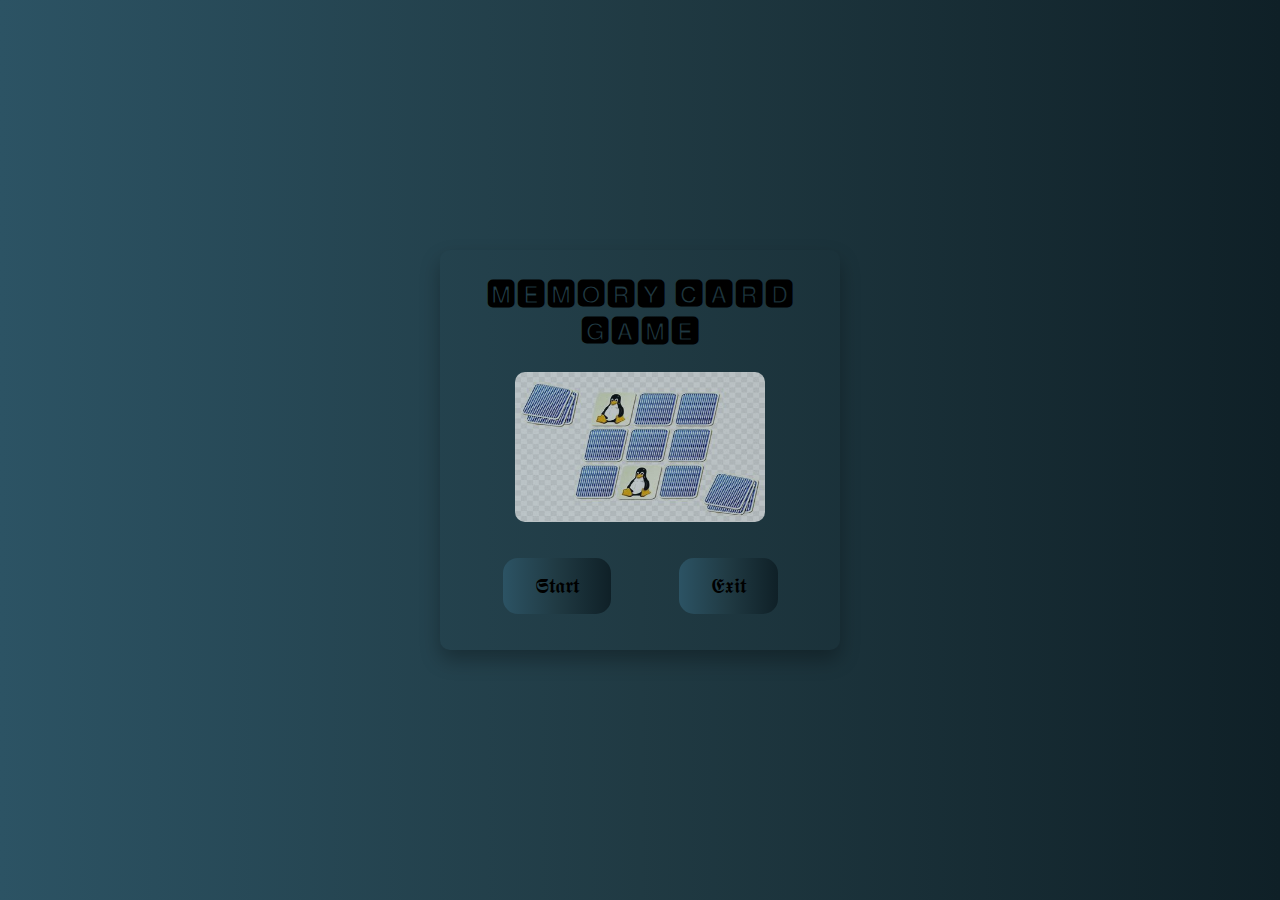
<file: Memory card/index.html>
<!DOCTYPE html>
<html lang="en">
<head>
    <meta charset="UTF-8">
    <meta http-equiv="X-UA-Compatible" content="IE=edge">
    <meta name="viewport" content="width=device-width, initial-scale=1.0">
    <title> CardMemory Game |HomePage
    </title>
    <link rel="stylesheet" href="style1.css">

   
</head>
<body>
    <main class="cont">
         <div class="cont1">
            <div class="inner-cont">
                <p>🅼🅴🅼🅾🆁🆈 🅲🅰🆁🅳 🅶🅰🅼🅴</p>
                <img src="images/bg.jpg" alt="">
                <div class="btn">
                    <a href="game.html"><button class="btn1">𝕾𝖙𝖆𝖗𝖙</button></a>
                   <button class="btn1" id="btn2">𝕰𝖝𝖎𝖙</button>
                </div>
            </div>
        </div>
    </main>
    <script>
        let rep =document.querySelector("#btn2");
        rep.addEventListener("click",() =>{
            window.close();
 });
    </script>
   
</body>
</html>
</file>
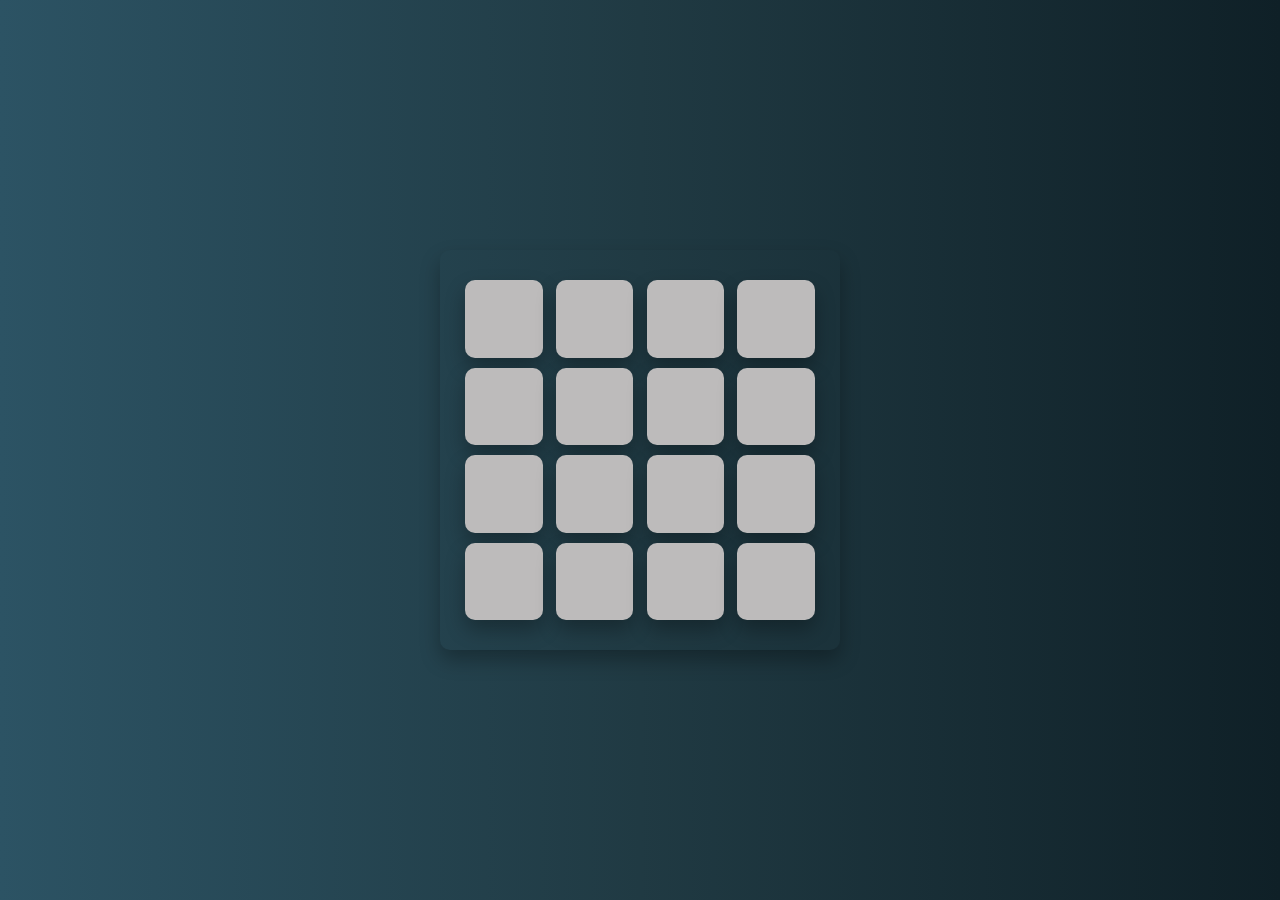
<file: Memory card/game.html>
<!DOCTYPE html>
<html lang="en">
<head>
    <meta charset="UTF-8">
    <meta http-equiv="X-UA-Compatible" content="IE=edge">
    <meta name="viewport" content="width=device-width, initial-scale=1.0">
    <title>MemoryCard Game</title>
    <link rel="stylesheet" href="style.css">

    <link rel="stylesheet" href="https://fonts.googleapis.com/icon?family=Material+Icons">
</head>
<body>
    
    <div class="wrap">
        <ul class="cards">
            <li class="card">
                <div class="view front-view">
                    <span class="material-icons">question_mark</span>
                </div>
                <div class="view back-view">
                    <img src="images/img-1.png" alt="card-img1">
                </div>
            </li>
            <li class="card">
                <div class="view front-view">
                    <span class="material-icons">question_mark</span>
                </div>
                <div class="view back-view">
                    <img src="images/img-2.png" alt="card-img2">
                </div>
            </li>
            <li class="card">
                <div class="view front-view">
                    <span class="material-icons">question_mark</span>
                </div>
                <div class="view back-view">
                    <img src="images/img-3.png" alt="card-img3">
                </div>
            </li>
            <li class="card">
                <div class="view front-view">
                    <span class="material-icons">question_mark</span>
                </div>
                <div class="view back-view">
                    <img src="images/img-4.png" alt="card-img4">
                </div>
            </li>
            <li class="card">
                <div class="view front-view">
                    <span class="material-icons">question_mark</span>
                </div>
                <div class="view back-view">
                    <img src="images/img-5.png" alt="card-img5">
                </div>
            </li>
            <li class="card">
                <div class="view front-view">
                    <span class="material-icons">question_mark</span>
                </div>
                <div class="view back-view">
                    <img src="images/img-6.png" alt="card-img6">
                </div>
            </li>
            <li class="card">
                <div class="view front-view">
                    <span class="material-icons">question_mark</span>
                </div>
                <div class="view back-view">
                    <img src="images/img-7.png" alt="card-img7">
                </div>
            </li>
            <li class="card">
                <div class="view front-view">
                    <span class="material-icons">question_mark</span>
                </div>
                <div class="view back-view">
                    <img src="images/img-8.png" alt="card-img8">
                </div>
            </li>
            <li class="card">
                <div class="view front-view">
                    <span class="material-icons">question_mark</span>
                </div>
                <div class="view back-view">
                    <img src="images/img-1.png" alt="card-img1">
                </div>
            </li>
            <li class="card">
                <div class="view front-view">
                    <span class="material-icons">question_mark</span>
                </div>
                <div class="view back-view">
                    <img src="images/img-2.png" alt="card-img2">
                </div>
            </li>
            <li class="card">
                <div class="view front-view">
                    <span class="material-icons">question_mark</span>
                </div>
                <div class="view back-view">
                    <img src="images/img-3.png" alt="card-img3">
                </div>
            </li>
            <li class="card">
                <div class="view front-view">
                    <span class="material-icons">question_mark</span>
                </div>
                <div class="view back-view">
                    <img src="images/img-4.png" alt="card-img4">
                </div>
            </li>
            <li class="card">
                <div class="view front-view">
                    <span class="material-icons">question_mark</span>
                </div>
                <div class="view back-view">
                    <img src="images/img-5.png" alt="card-img5">
                </div>
            </li>
            <li class="card">
                <div class="view front-view">
                    <span class="material-icons">question_mark</span>
                </div>
                <div class="view back-view">
                    <img src="images/img-6.png" alt="card-img6">
                </div>
            </li>
            <li class="card">
                <div class="view front-view">
                    <span class="material-icons">question_mark</span>
                </div>
                <div class="view back-view">
                    <img src="images/img-7.png" alt="card-img7">
                </div>
            </li>
            <li class="card">
                <div class="view front-view">
                    <span class="material-icons">question_mark</span>
                </div>
                <div class="view back-view">
                    <img src="images/img-8.png" alt="card-img8">
                </div>
            </li>
        </ul>
    </div>
    <script src="script.js"></script>
</body>
</html>
</file>
<file: Memory card/style1.css>
*{
    margin: 0;
    padding: 0;
    box-sizing: border-box;
    user-select: none;
}
.cont{
    width: 100%;
    height: 100vh;
    display: flex;
    align-items: center;
    justify-content: center;
    background: linear-gradient(to right, #2c5364, #203a43,#0f2027);
    
}
.cont .cont1{
   height: 400px;
   width: 400px;
   box-shadow: 0 10px 20px rgba(0,0,0,0.288);
   
    border-radius: 10px;
   

}
.cont1 .inner-cont p{
        font-size: 2rem;
        font-weight: 600;
        text-align: center;
        padding: 1.5rem;
        
}
img{
  
    width: 250px;
    height: 150px;
    margin-left: 75px;
    border-radius: 10px;
    opacity: .7;
}
.cont1 .inner-cont .btn{
   text-align: center;
   
   
   border-style: none;
   
}
.btn1{
    font-size: 1.3rem;
    margin: 2rem;
    padding: 1rem 2rem;
    border-radius: 15px;
    border-style: none;
    cursor: pointer;
    background: linear-gradient(to right, #2c5364, #203a43,#0f2027);

}
.btn1:hover{
    background: linear-gradient(to right, #0f2027, #203a43,#2c5364);
    /* transition: 1s linear; */

}
</file>
<file: Memory card/style.css>
*{
    padding: 0;
    margin:0;
    box-sizing: border-box;
    outline: none;
    font-family: sans-serif;

}
body{
    display: flex;
    align-items: center;
    justify-content: center;
    min-height: 100vh;
    background:linear-gradient(to right, #2c5364, #203a43,#0f2027);
    

}
.wrap{
    height: 400px;
    width: 400px;
    box-shadow: 0 10px 20px rgba(0,0,0,0.288);
    border-radius: 10px;
    padding: 25px;
    /* display: none; */
}

.cards,
.card,
.view{
    display: flex;
    align-items: center;
    justify-content: center;
    
}
.cards{
    height: 100%;
    width :100%;
    flex-wrap: wrap;
    justify-content: space-between;
}
.cards .card{
     position: relative;
     cursor: pointer;
     perspective: 800px;
     transform-style: preserve-3d; 
    height: calc(100% / 4 - 10px);
    width: calc(100% / 4 - 10px);
}
.card.shake{
    animation: shake 0.3s ease-in-out;
}
@keyframes shake{
    0%, 100%{
        transform: translateX(0);
    }
    20%{
        transform: translateX(-13px);
    }
    40%{
        transform: translateX(13px);
    }
    60%{
        transform: translateX(-8px);
    }
    80%{
        transform: translateX(8px);
    }
}
.cards .card .view{
   
    width: 100%;
    height: 100%;
    pointer-events: none;
    user-select: none;
    position: absolute;
    background: rgb(189, 187, 187);
    box-shadow: 0 10px 20px rgba(0,0,0,0.288);
    border-radius: 10px;
    backface-visibility: hidden;
    transition:transform .2s linear;
}

.card .front-view span{
    font-size: 40px;
    color: #000;
    
}
 .card .back-view{
   transform: rotateY(-180deg);
   
   /* transition:transform .01s linear; */
   
}

.card .back-view img{
   
    max-width: 45px;
}
.card.flip .front-view{
    transform: rotateY(180deg);
   

}

.card.flip .back-view{
    transform: rotateY(0);
    background: #0f2027;

}
</file>
